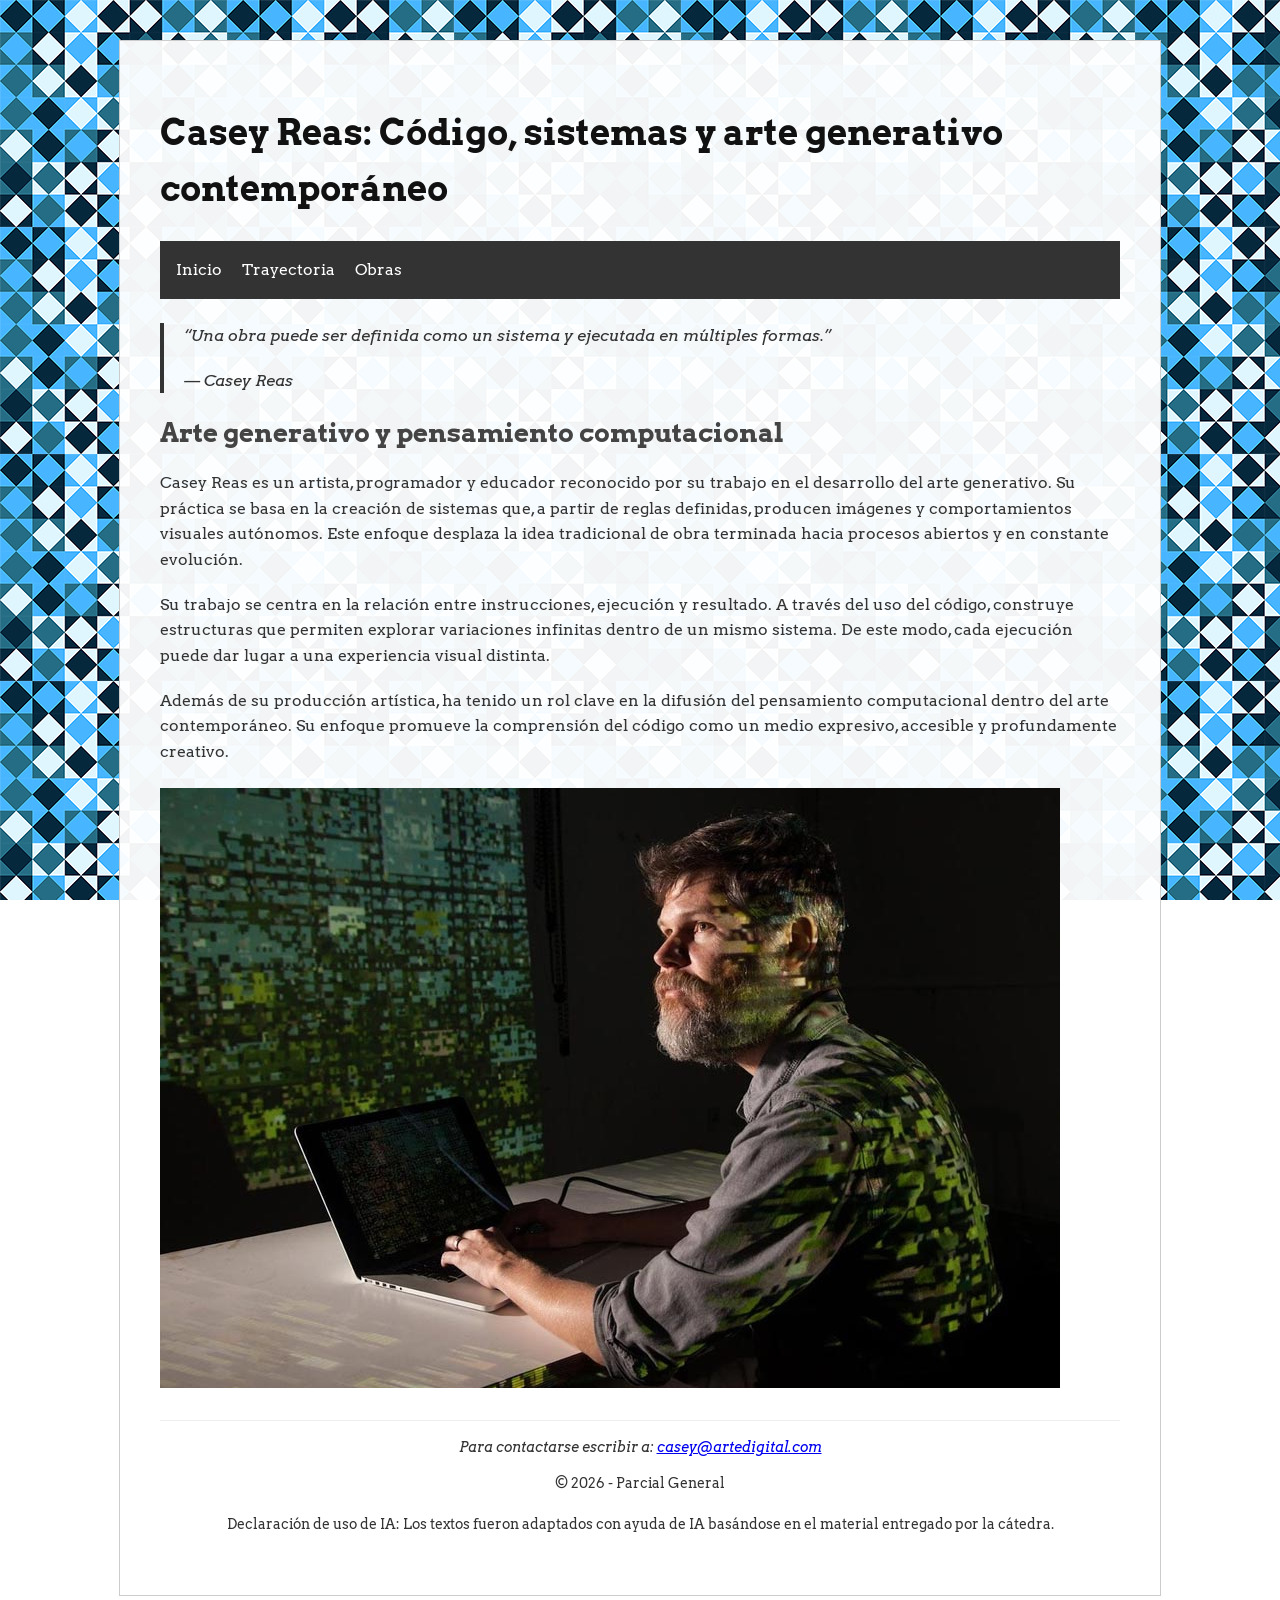
<file: Index.html>
<!DOCTYPE html>
<html lang="es">
<head>
    <meta charset="UTF-8">
    <title>Casey Reas - Inicio</title>
    <link rel="preconnect" href="https://fonts.googleapis.com">
    <link rel="preconnect" href="https://fonts.gstatic.com" crossorigin>
    <link href="https://fonts.googleapis.com/css2?family=Arvo:wght@400;700&display=swap" rel="stylesheet">
    <link rel="stylesheet" href="css/estilos.css">
</head>
<body>
    <div id="contenedor">
        <header>
            <h1>Casey Reas: Código, sistemas y arte generativo contemporáneo</h1>
            <nav>
                <ul>
                    <li><a href="index.html">Inicio</a></li>
                    <li><a href="bio.html">Trayectoria</a></li>
                    <li><a href="obras.html">Obras</a></li>
                </ul>
            </nav>
        </header>
        
        <main>
            <section>
                <blockquote>
                    <p>“Una obra puede ser definida como un sistema y ejecutada en múltiples formas.”</p>
                    <cite>— Casey Reas</cite>
                </blockquote>
            </section>

            <article>
                <h2>Arte generativo y pensamiento computacional</h2>
                <p>Casey Reas es un artista, programador y educador reconocido por su trabajo en el desarrollo del arte generativo. Su práctica se basa en la creación de sistemas que, a partir de reglas definidas, producen imágenes y comportamientos visuales autónomos. Este enfoque desplaza la idea tradicional de obra terminada hacia procesos abiertos y en constante evolución.</p>
                
                <p>Su trabajo se centra en la relación entre instrucciones, ejecución y resultado. A través del uso del código, construye estructuras que permiten explorar variaciones infinitas dentro de un mismo sistema. De este modo, cada ejecución puede dar lugar a una experiencia visual distinta.</p>
                
                <p>Además de su producción artística, ha tenido un rol clave en la difusión del pensamiento computacional dentro del arte contemporáneo. Su enfoque promueve la comprensión del código como un medio expresivo, accesible y profundamente creativo.</p>
                <img src="img/reas-1.jpg" alt="Retrato de Casey Reas">
            </article>
        </main>
        <footer>
            <address>
                Para contactarse escribir a: <a href="mailto:casey@artedigital.com">casey@artedigital.com</a>
            </address>
            <p>&copy; 2026 - Parcial General</p>
            <p>Declaración de uso de IA: Los textos fueron adaptados con ayuda de IA basándose en el material entregado por la cátedra.</p>
        </footer>
    </div>
</body>
</html>
</file>
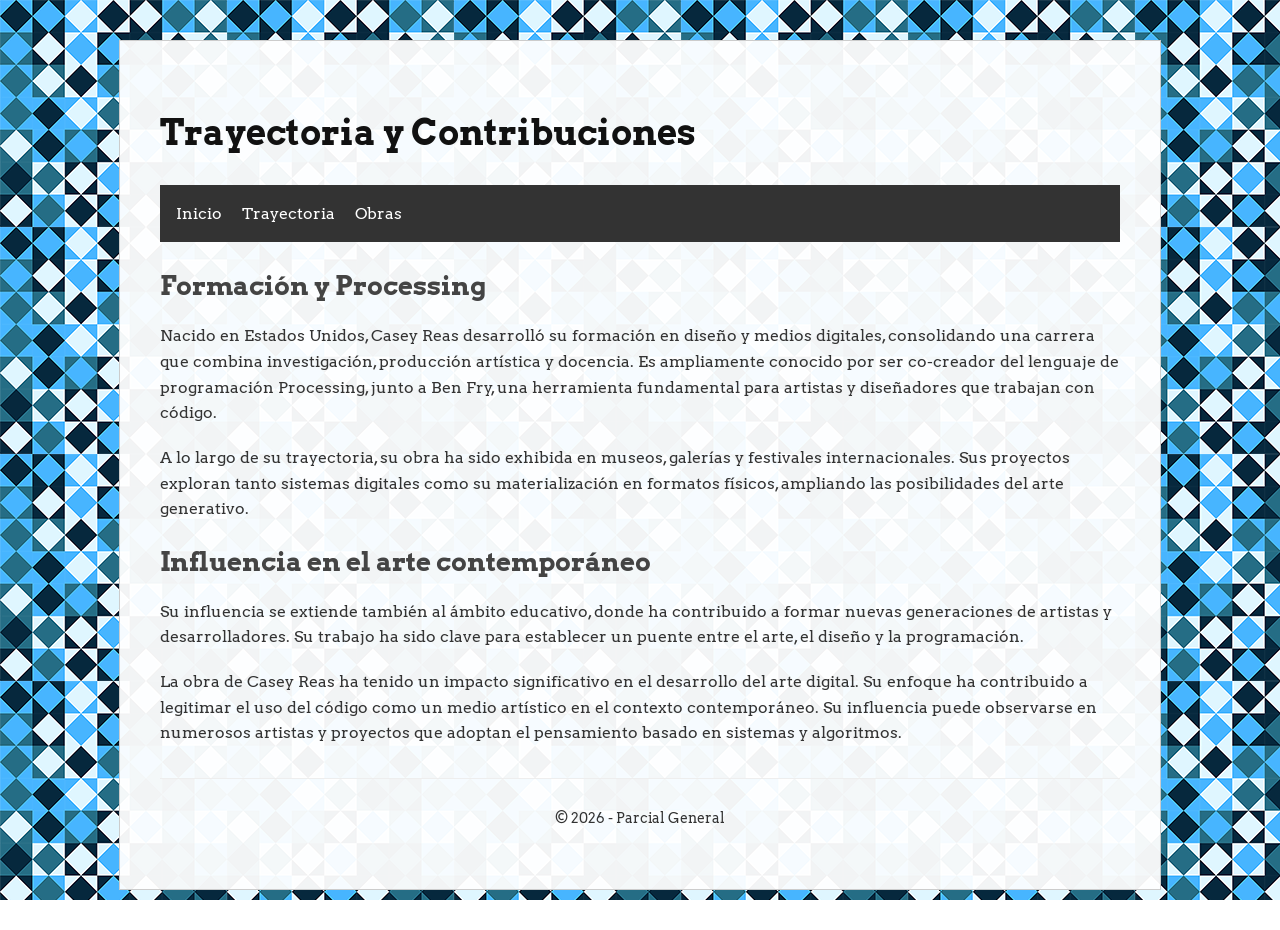
<file: bio.html>
<!DOCTYPE html>
<html lang="es">
<head>
    <meta charset="UTF-8">
    <title>Casey Reas - Trayectoria</title>
    <link href="https://fonts.googleapis.com/css2?family=Arvo:wght@400;700&display=swap" rel="stylesheet">
    <link rel="stylesheet" href="css/estilos.css">
</head>
<body>
    <div id="contenedor">
        <header>
            <h1>Trayectoria y Contribuciones</h1>
            <nav>
                <ul>
                    <li><a href="index.html">Inicio</a></li>
                    <li><a href="bio.html">Trayectoria</a></li>
                    <li><a href="obras.html">Obras</a></li>
                </ul>
            </nav>
        </header>

        <main>
            <section>
                <h2>Formación y Processing</h2>
                <p>Nacido en Estados Unidos, Casey Reas desarrolló su formación en diseño y medios digitales, consolidando una carrera que combina investigación, producción artística y docencia. Es ampliamente conocido por ser co-creador del lenguaje de programación Processing, junto a Ben Fry, una herramienta fundamental para artistas y diseñadores que trabajan con código.</p>
                <p>A lo largo de su trayectoria, su obra ha sido exhibida en museos, galerías y festivales internacionales. Sus proyectos exploran tanto sistemas digitales como su materialización en formatos físicos, ampliando las posibilidades del arte generativo.</p>
            </section>

            <article>
                <h2>Influencia en el arte contemporáneo</h2>
                <p>Su influencia se extiende también al ámbito educativo, donde ha contribuido a formar nuevas generaciones de artistas y desarrolladores. Su trabajo ha sido clave para establecer un puente entre el arte, el diseño y la programación.</p>
                <p>La obra de Casey Reas ha tenido un impacto significativo en el desarrollo del arte digital. Su enfoque ha contribuido a legitimar el uso del código como un medio artístico en el contexto contemporáneo. Su influencia puede observarse en numerosos artistas y proyectos que adoptan el pensamiento basado en sistemas y algoritmos.</p>
            </article>
        </main>

        <footer>
            <p>&copy; 2026 - Parcial General</p>
        </footer>
    </div>
</body>
</html>
</file>
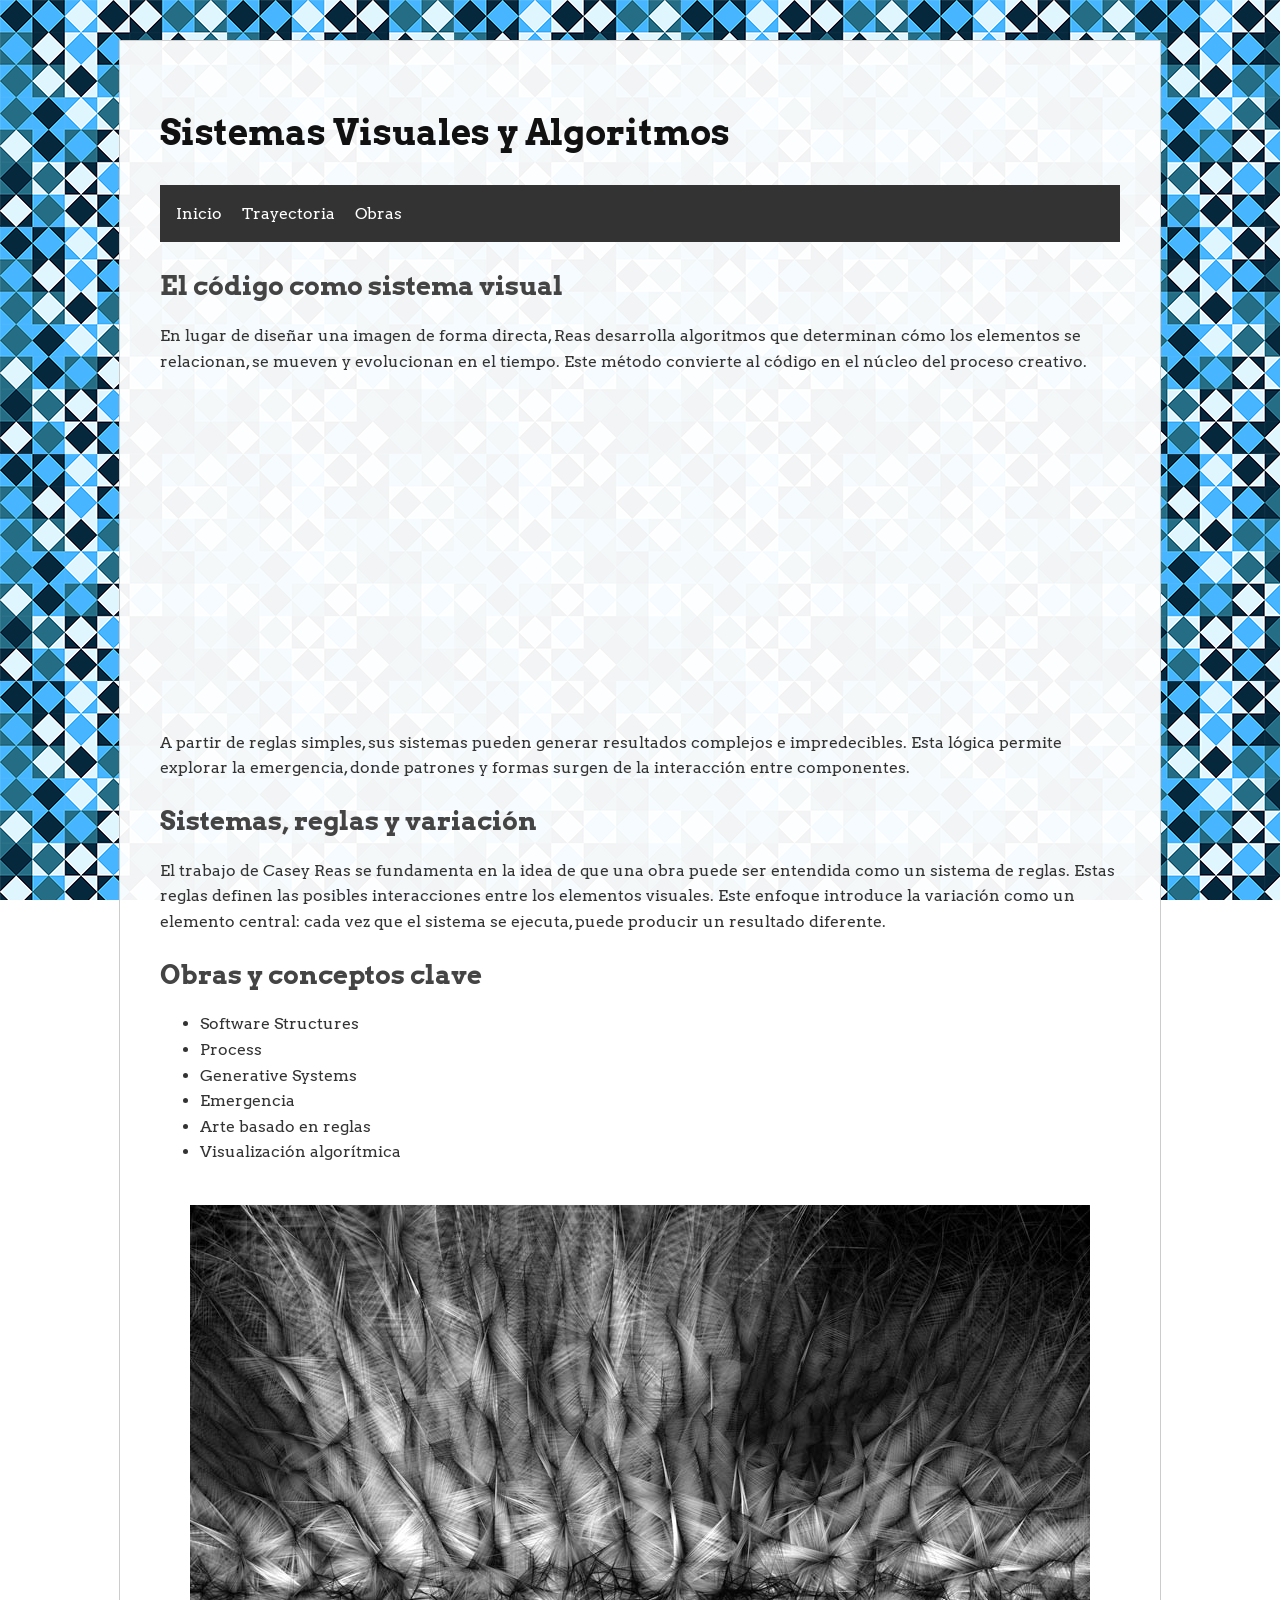
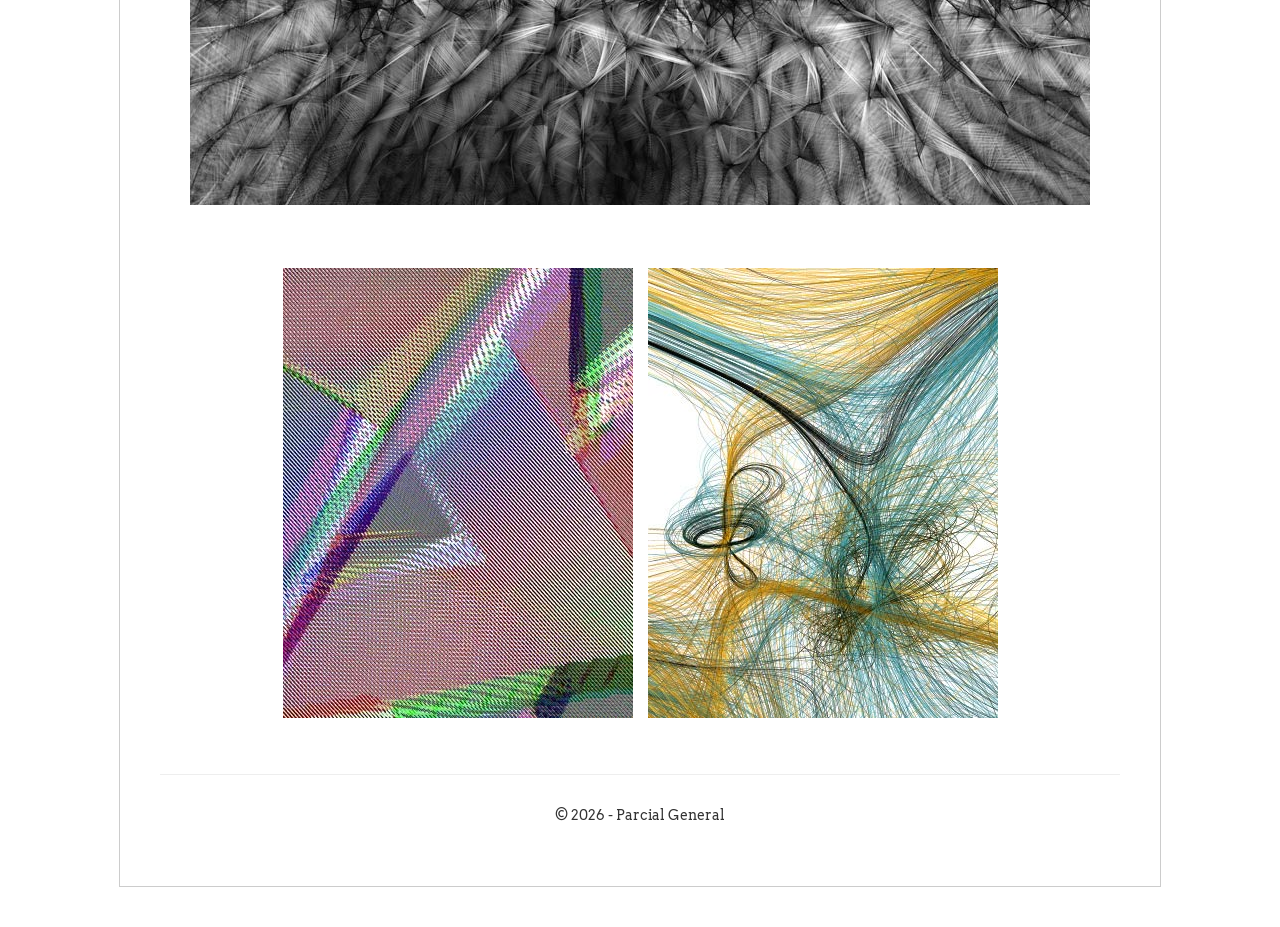
<file: obras.html>
<!DOCTYPE html>
<html lang="es">
<head>
    <meta charset="UTF-8">
    <title>Casey Reas - Obras</title>
    <link href="https://fonts.googleapis.com/css2?family=Arvo:wght@400;700&display=swap" rel="stylesheet">
    <link rel="stylesheet" href="css/estilos.css">
</head>
<body>
    <div id="contenedor">
        <header>
            <h1>Sistemas Visuales y Algoritmos</h1>
            <nav>
                <ul>
                    <li><a href="index.html">Inicio</a></li>
                    <li><a href="bio.html">Trayectoria</a></li>
                    <li><a href="obras.html">Obras</a></li>
                </ul>
            </nav>
        </header>

        <main>
            <section>
                <h2>El código como sistema visual</h2>
                <p>En lugar de diseñar una imagen de forma directa, Reas desarrolla algoritmos que determinan cómo los elementos se relacionan, se mueven y evolucionan en el tiempo. Este método convierte al código en el núcleo del proceso creativo.</p>
                
                <iframe width="560" height="315" src="https://www.youtube.com/embed/_8DMEHxOLQE" title="YouTube video" frameborder="0" allow="accelerometer; autoplay; clipboard-write; encrypted-media; gyroscope; picture-in-picture" allowfullscreen></iframe>
                
                <p>A partir de reglas simples, sus sistemas pueden generar resultados complejos e impredecibles. Esta lógica permite explorar la emergencia, donde patrones y formas surgen de la interacción entre componentes.</p>
            </section>

            <article>
                <h2>Sistemas, reglas y variación</h2>
                <p>El trabajo de Casey Reas se fundamenta en la idea de que una obra puede ser entendida como un sistema de reglas. Estas reglas definen las posibles interacciones entre los elementos visuales. Este enfoque introduce la variación como un elemento central: cada vez que el sistema se ejecuta, puede producir un resultado diferente.</p>
            </article>

            <aside>
                <h2>Obras y conceptos clave</h2>
                <ul>
                    <li>Software Structures</li>
                    <li>Process</li>
                    <li>Generative Systems</li>
                    <li>Emergencia</li>
                    <li>Arte basado en reglas</li>
                    <li>Visualización algorítmica</li>
                </ul>
            </aside>

            <section class="galeria">
                <img src="img/reas-2.jpg" alt="Obra 2">
                <img src="img/reas-3.jpg" alt="Obra 3">
                <img src="img/reas-4.jpg" alt="Obra 4">
            </section>
        </main>

        <footer>
            <p>&copy; 2026 - Parcial General</p>
        </footer>
    </div>
</body>
</html>
</file>
<file: css/estilos.css>
{
    margin: 0;
    padding: 0;
    box-sizing: border-box;
}

body {
    font-family: 'Arvo', serif;
    background-image: url("../img/fondo.png");
    background-attachment: fixed;
    line-height: 1.6;
    color: #333;
    padding: 2rem;
}

#contenedor {
    max-width: 960px;
    width: 100%;
    margin: 0 auto;
    background-color: rgba(255, 255, 255, 0.95);
    padding: 2.5rem;
    border: 1px solid #ccc;
}

nav ul {
    list-style: none;
    display: flex;
    gap: 20px;
    background-color: #333;
    padding: 1rem;
    margin: 1.5rem 0;
}

nav a:link { color: white; text-decoration: none; }
nav a:visited { color: #ddd; }
nav a:hover { color: #ff6347; text-decoration: underline; }
nav a:active { color: #000; }

h1 { font-size: 2.2rem; color: #111; margin-bottom: 10px; }
h2 { font-size: 1.6rem; color: #444; margin: 20px 0 10px 0; }
p { margin-bottom: 1.2rem; }

img {
    max-width: 100%;
    height: auto;
    display: block;
    margin: 1.5rem 0;
}

iframe {
    display: block;
    margin: 20px auto;
    max-width: 100%;
}

.galeria {
    display: flex;
    flex-wrap: wrap;
    gap: 15px;
    justify-content: center;
}

blockquote {
    border-left: 4px solid #333;
    padding-left: 20px;
    font-style: italic;
    margin: 20px 0;
}

footer {
    margin-top: 2rem;
    padding-top: 1rem;
    border-top: 1px solid #eee;
    font-size: 0.85rem;
    text-align: center;
}
</file>
